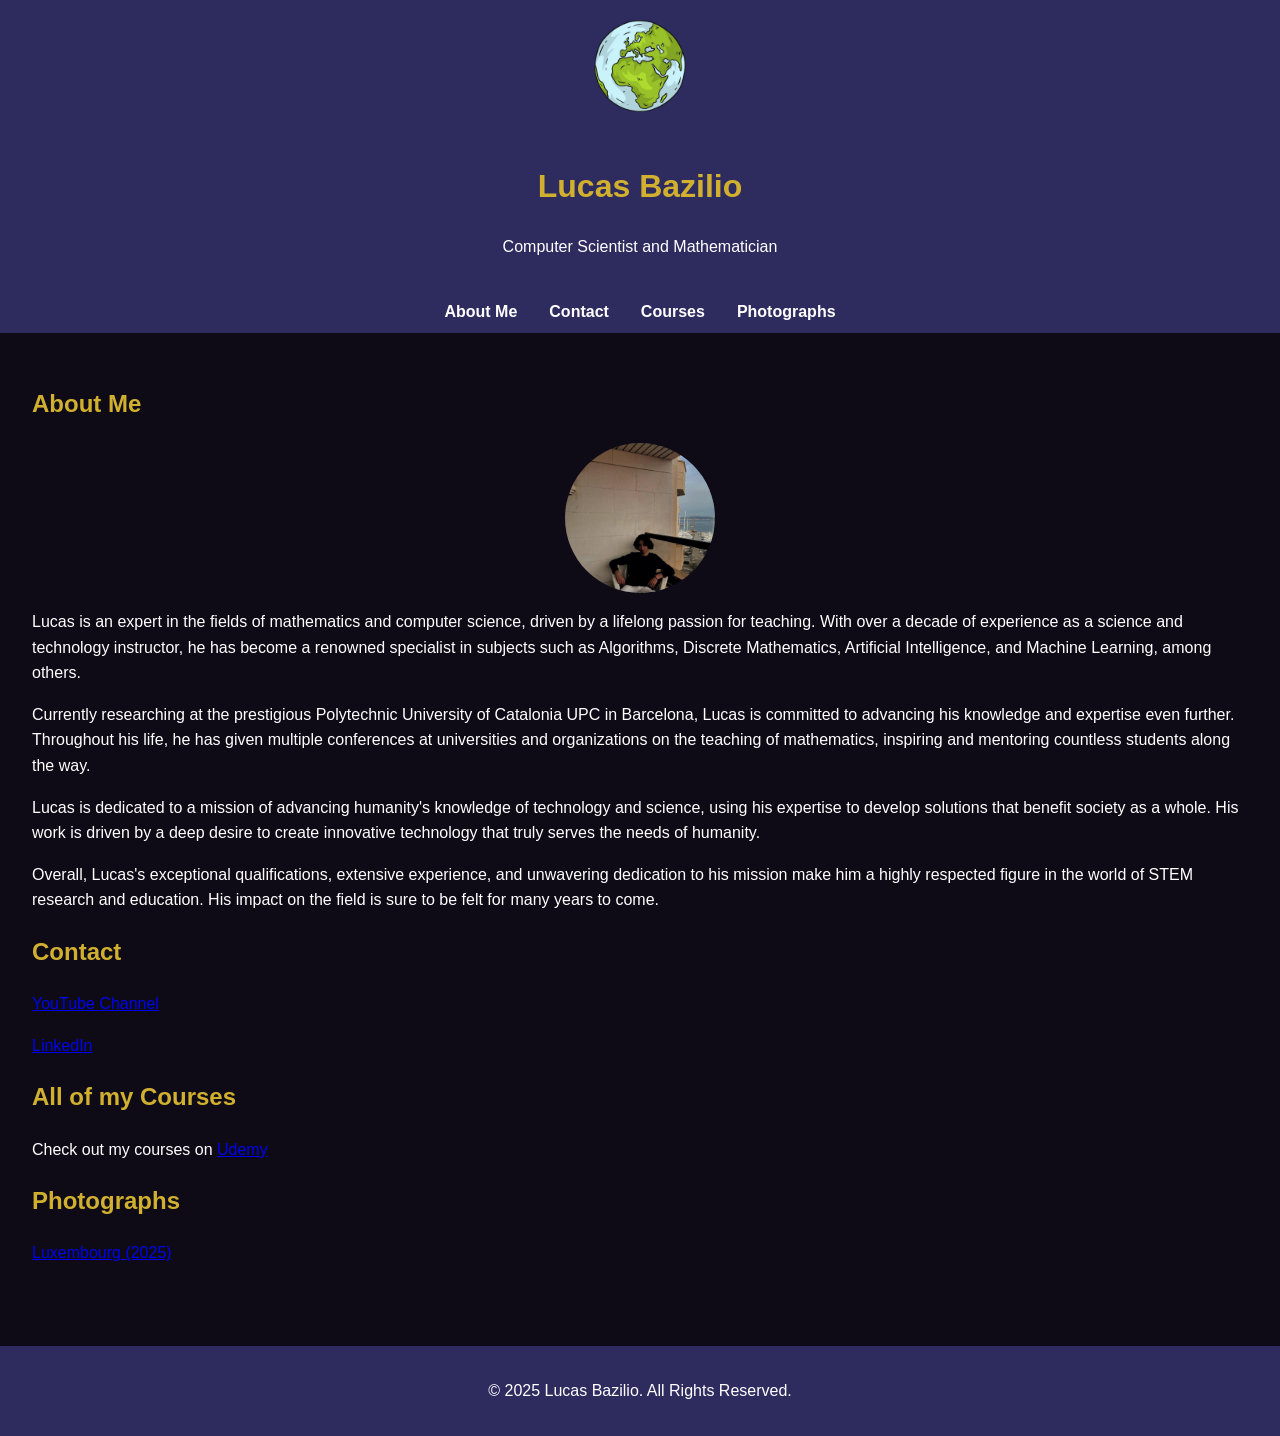
<file: index.html>
<!DOCTYPE html>
<html lang="en">
<head>
    <meta charset="UTF-8">
    <meta name="viewport" content="width=device-width, initial-scale=1.0">
    <title>Lucas Bazilio - Computer Scientist and Mathematician</title>
    <meta name="description" content="Lucas Bazilio is a Computer Scientist and Mathematician specializing in STEM education, research, and online teaching.">
    <link rel="icon" type="image/png" href="favicon.png">
    <style>
        html {
            scroll-behavior: smooth;
        }
        body {
            font-family: Arial, sans-serif;
            background-color: #0e0b16;
            color: #fff;
            margin: 0;
            padding: 0;
            line-height: 1.6;
        }
        header {
            background: #2e2b5f;
            color: #fff;
            padding: 1rem 0;
            text-align: center;
            position: relative;
            z-index: 1;
        }
        header img {
            width: 100px;
            height: auto;
            margin-bottom: 1rem;
        }
        nav {
            display: flex;
            justify-content: center;
            flex-wrap: wrap;
            background: #2e2b5f;
            padding: 0.5rem;
            position: sticky;
            top: 0;
            z-index: 10;
        }
        nav a {
            color: #fff;
            margin: 0 1rem;
            text-decoration: none;
            font-weight: bold;
            transition: color 0.3s ease;
        }
        nav a:hover {
            color: #d1b02f;
        }
        .container {
            padding: 2rem;
            min-height: 80vh;
        }
        h1, h2 {
            color: #d1b02f;
        }
        footer {
            background: #2e2b5f;
            color: #fff;
            text-align: center;
            padding: 1rem 0;
            margin-top: 2rem;
        }
        .course-links a {
            color: #d1b02f;
            text-decoration: none;
        }
        .course-links a:hover {
            text-decoration: underline;
        }
        .profile-pic {
            display: block;
            margin: 0 auto;
            border-radius: 50%;
            width: 150px;
            height: 150px;
        }
        @media (max-width: 600px) {
            .container {
                padding: 1rem;
            }
            nav a {
                margin: 0.5rem;
            }
        }
    </style>
</head>
<body>
    <header>
        <img src="earth.png" alt="Professional Logo">
        <h1>Lucas Bazilio</h1>
        <p>Computer Scientist and Mathematician</p>
    </header>
    <nav>
        <a href="#about">About Me</a>
        <a href="#contact">Contact</a>
        <a href="#courses">Courses</a>
        <a href="#photographs">Photographs</a>
    </nav>
    <div class="container">
        <section id="about">
            <h2>About Me</h2>
            <img src="lucasbazilioUdemy.jpeg" alt="Lucas Bazilio" class="profile-pic">
            <p>Lucas is an expert in the fields of mathematics and computer science, driven by a lifelong passion for teaching. With over a decade of experience as a science and technology instructor, he has become a renowned specialist in subjects such as Algorithms, Discrete Mathematics, Artificial Intelligence, and Machine Learning, among others.</p>
            <p>Currently researching at the prestigious Polytechnic University of Catalonia UPC in Barcelona, Lucas is committed to advancing his knowledge and expertise even further. Throughout his life, he has given multiple conferences at universities and organizations on the teaching of mathematics, inspiring and mentoring countless students along the way.</p>
            <p>Lucas is dedicated to a mission of advancing humanity's knowledge of technology and science, using his expertise to develop solutions that benefit society as a whole. His work is driven by a deep desire to create innovative technology that truly serves the needs of humanity.</p>
            <p>Overall, Lucas's exceptional qualifications, extensive experience, and unwavering dedication to his mission make him a highly respected figure in the world of STEM research and education. His impact on the field is sure to be felt for many years to come.</p>
        </section>
        <section id="contact">
            <h2>Contact</h2>
            <p><a href="https://www.youtube.com/channel/UC8KKJvDdBGbIS-47teH5R1Q" target="_blank">YouTube Channel</a></p>
            <p><a href="https://www.linkedin.com/in/lucasbazilio/" target="_blank">LinkedIn</a></p>
        </section>
        <section id="courses">
            <h2>All of my Courses</h2>
            <p>Check out my courses on <a href="https://www.udemy.com/user/lucas-estevao-bazilio/" target="_blank">Udemy</a></p>
        </section>
        <section id="photographs">
            <h2>Photographs</h2>
            <p><a href="Luxembourg/index.html" target="_blank">Luxembourg (2025)</a></p>
        </section>
    </div>
    <footer>
        <p>&copy; 2025 Lucas Bazilio. All Rights Reserved.</p>
    </footer>
</body>
</html>
</file>
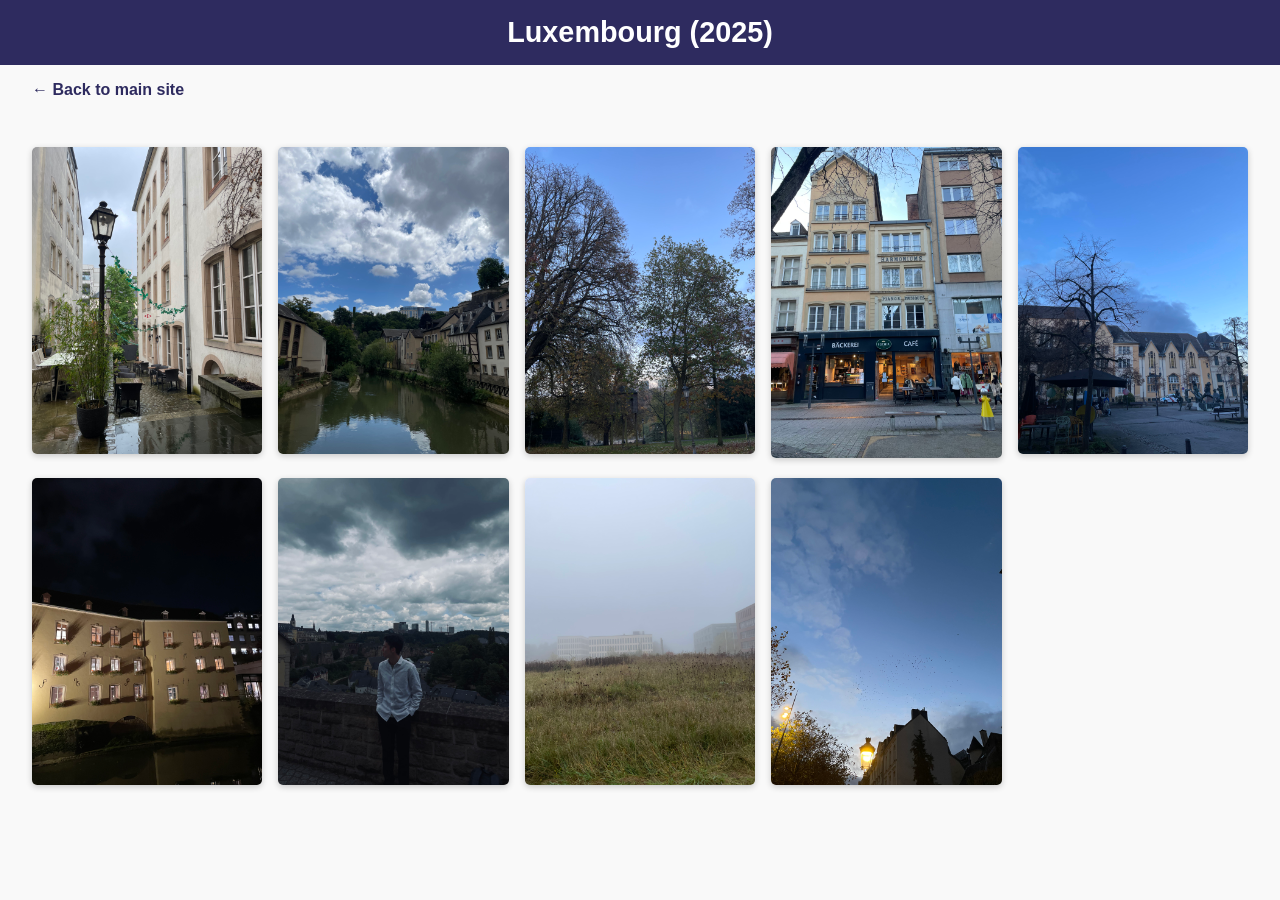
<file: Luxembourg/index.html>
<!DOCTYPE html>
<html lang="en">
<head>
    <meta charset="UTF-8">
    <meta name="viewport" content="width=device-width, initial-scale=1.0">
    <title>Photographs - Luxembourg (2025)</title>
    <style>
        body {
            font-family: Arial, sans-serif;
            margin: 0;
            background-color: #f9f9f9;
            color: #222;
        }

        header {
            background-color: #2e2b5f;
            color: white;
            padding: 1rem;
            text-align: center;
        }

        h1 {
            margin: 0;
            font-size: 1.8rem;
        }

        .gallery {
            display: grid;
            grid-template-columns: repeat(auto-fit, minmax(200px, 1fr));
            gap: 1rem;
            padding: 2rem;
        }

        .gallery img {
            width: 100%;
            height: auto;
            border-radius: 5px;
            box-shadow: 0 2px 6px rgba(0, 0, 0, 0.2);
            cursor: pointer;
            transition: transform 0.2s ease-in-out;
        }

        .gallery img:hover {
            transform: scale(1.03);
        }

        .back-link {
            display: block;
            margin: 1rem 2rem;
            color: #2e2b5f;
            text-decoration: none;
            font-weight: bold;
        }

        .back-link:hover {
            text-decoration: underline;
        }

        /* Lightbox Styles */
        .lightbox {
            position: fixed;
            display: none;
            top: 0;
            left: 0;
            width: 100%;
            height: 100%;
            background-color: rgba(0, 0, 0, 0.8);
            align-items: center;
            justify-content: center;
            z-index: 1000;
        }

        .lightbox img {
            max-width: 90%;
            max-height: 90%;
            border-radius: 8px;
        }

        .lightbox:target {
            display: flex;
        }

        .lightbox-close {
            position: fixed;
            top: 2rem;
            right: 2rem;
            color: white;
            font-size: 2rem;
            text-decoration: none;
            font-weight: bold;
            z-index: 1001;
        }

        .lightbox-close:hover {
            color: #d1b02f;
        }
    </style>
</head>
<body>
    <header>
        <h1>Luxembourg (2025)</h1>
    </header>

    <a class="back-link" href="../index.html">&larr; Back to main site</a>

    <div class="gallery">
        <!-- Link each image to the lightbox -->
        <a href="#img1"><img src="sample1.jpg" alt="Photo 1"></a>
        <a href="#img2"><img src="sample2.jpg" alt="Photo 2"></a>
        <a href="#img3"><img src="sample3.jpg" alt="Photo 3"></a>
        <a href="#img4"><img src="sample4.jpg" alt="Photo 4"></a>
        <a href="#img5"><img src="sample5.jpg" alt="Photo 5"></a>
        <a href="#img6"><img src="sample6.jpg" alt="Photo 6"></a>
        <a href="#img7"><img src="sample7.jpg" alt="Photo 7"></a>
        <a href="#img8"><img src="sample8.jpg" alt="Photo 8"></a>
        <a href="#img9"><img src="sample9.jpg" alt="Photo 9"></a>
    </div>

    <!-- Lightbox overlays -->
    <div id="img1" class="lightbox"><a href="#" class="lightbox-close">&times;</a><img src="sample1.jpg" alt="Photo 1"></div>
    <div id="img2" class="lightbox"><a href="#" class="lightbox-close">&times;</a><img src="sample2.jpg" alt="Photo 2"></div>
    <div id="img3" class="lightbox"><a href="#" class="lightbox-close">&times;</a><img src="sample3.jpg" alt="Photo 3"></div>
    <div id="img4" class="lightbox"><a href="#" class="lightbox-close">&times;</a><img src="sample4.jpg" alt="Photo 4"></div>
    <div id="img5" class="lightbox"><a href="#" class="lightbox-close">&times;</a><img src="sample5.jpg" alt="Photo 5"></div>
    <div id="img6" class="lightbox"><a href="#" class="lightbox-close">&times;</a><img src="sample6.jpg" alt="Photo 6"></div>
    <div id="img7" class="lightbox"><a href="#" class="lightbox-close">&times;</a><img src="sample7.jpg" alt="Photo 7"></div>
    <div id="img8" class="lightbox"><a href="#" class="lightbox-close">&times;</a><img src="sample8.jpg" alt="Photo 8"></div>
    <div id="img9" class="lightbox"><a href="#" class="lightbox-close">&times;</a><img src="sample9.jpg" alt="Photo 9"></div>
</body>
</html>
</file>
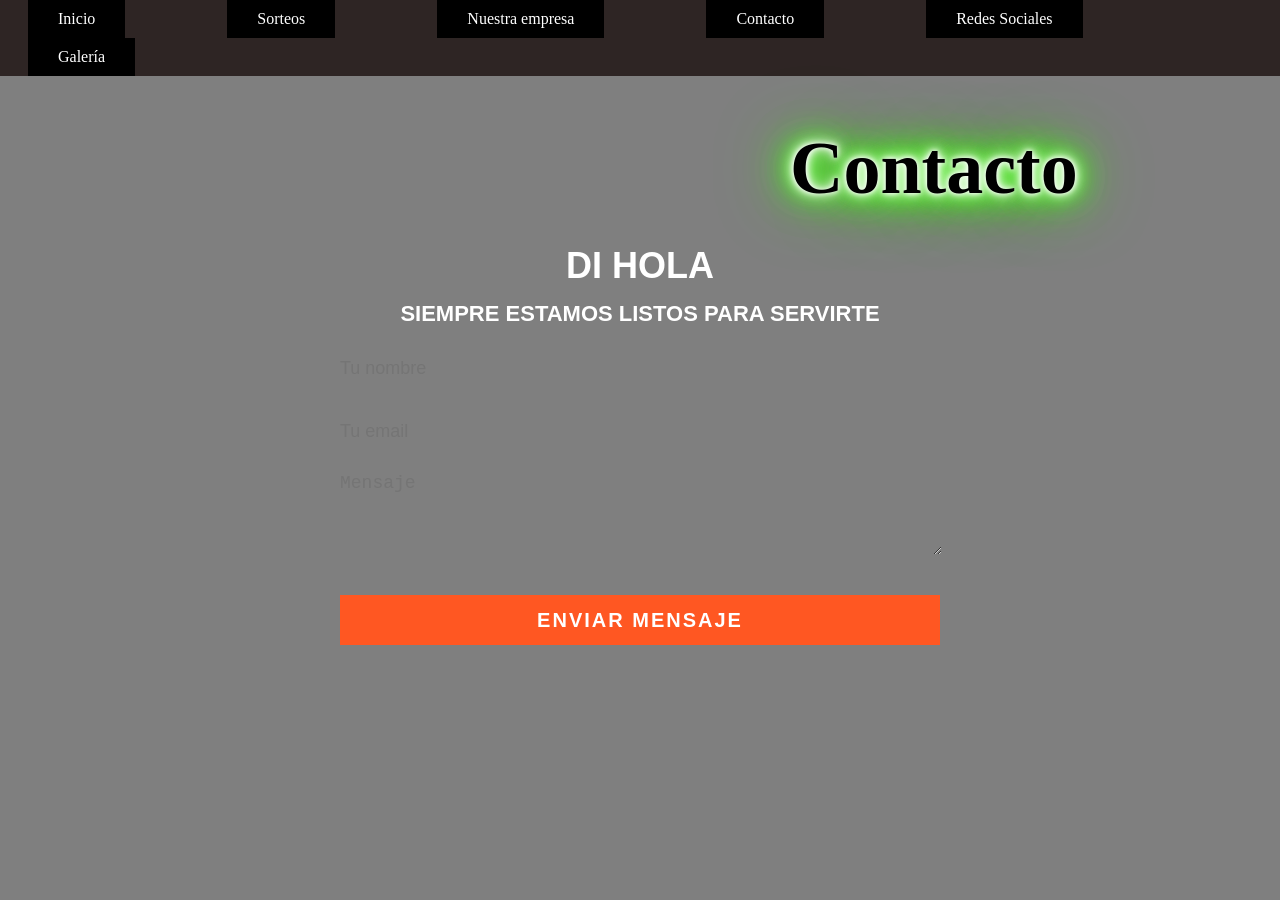
<file: contacto.html>
<!DOCTYPE html>
<html lang="en">
<head>
    <link rel="shortcut icon" href="logo/PCKABEZASLOGO.png">
    <meta charset="UTF-8">
    <meta name="viewport" content="width=device-width, initial-scale=1.0">
    <meta http-equiv="X-UA-Compatible" content="ie=edge">
    <title>Document</title>
    <link rel="stylesheet" href="css/socialmediastyle.css">
    <link rel="stylesheet" href="css/estilos.css">
    <link rel="stylesheet" href="css/contactostyle.css">
    <meta name="viewport" content="width=device-width, initial-scale=1.0">
</head>
<body>

        <div id="heroecontacto">
                <nav id="navG">
                        <a href="./index.html" class="nav-enlace">Inicio</a>
                        <a href="./sorteos.html"class="nav-enlace">Sorteos</a>
                        <a href="./nuestraempresa.html"class="nav-enlace">Nuestra empresa</a>
                        <a href="./contacto.html"class="nav-enlace">Contacto</a>
                        <a href="./redessociales.html"class="nav-enlace">Redes Sociales</a>
                        <a href="./imagenesproductos.html"class="nav-enlace">Galería</a>
                    </nav>
                    <h1 id="contacto">Contacto</h1>
                    <section id="align">

                   
                    <div class="contact-tittle">
                        <h1>Di Hola</h1>
                        <h2>Siempre estamos listos para servirte</h2>
                    </div>
                    <div class="contact-form">
                        <form id="contact-form" method="POST" action="">
                            <input name="name" type="text" class="form-control" placeholder="Tu nombre" required><br>
                            <input name="email" type="email" class="form-control" placeholder="Tu email" required><br>

                            <textarea name="message" class="form-control" placeholder="Mensaje" rows="4" required></textarea><br>

                            <input type="submit" class="form-control submit" value="ENVIAR MENSAJE">
                        </form>
                    
                    
                    </div>
                </section>
    
        <div id="heroecontacto-overlay">
        </div>
        </div>
    
</body>
</html>
</file>
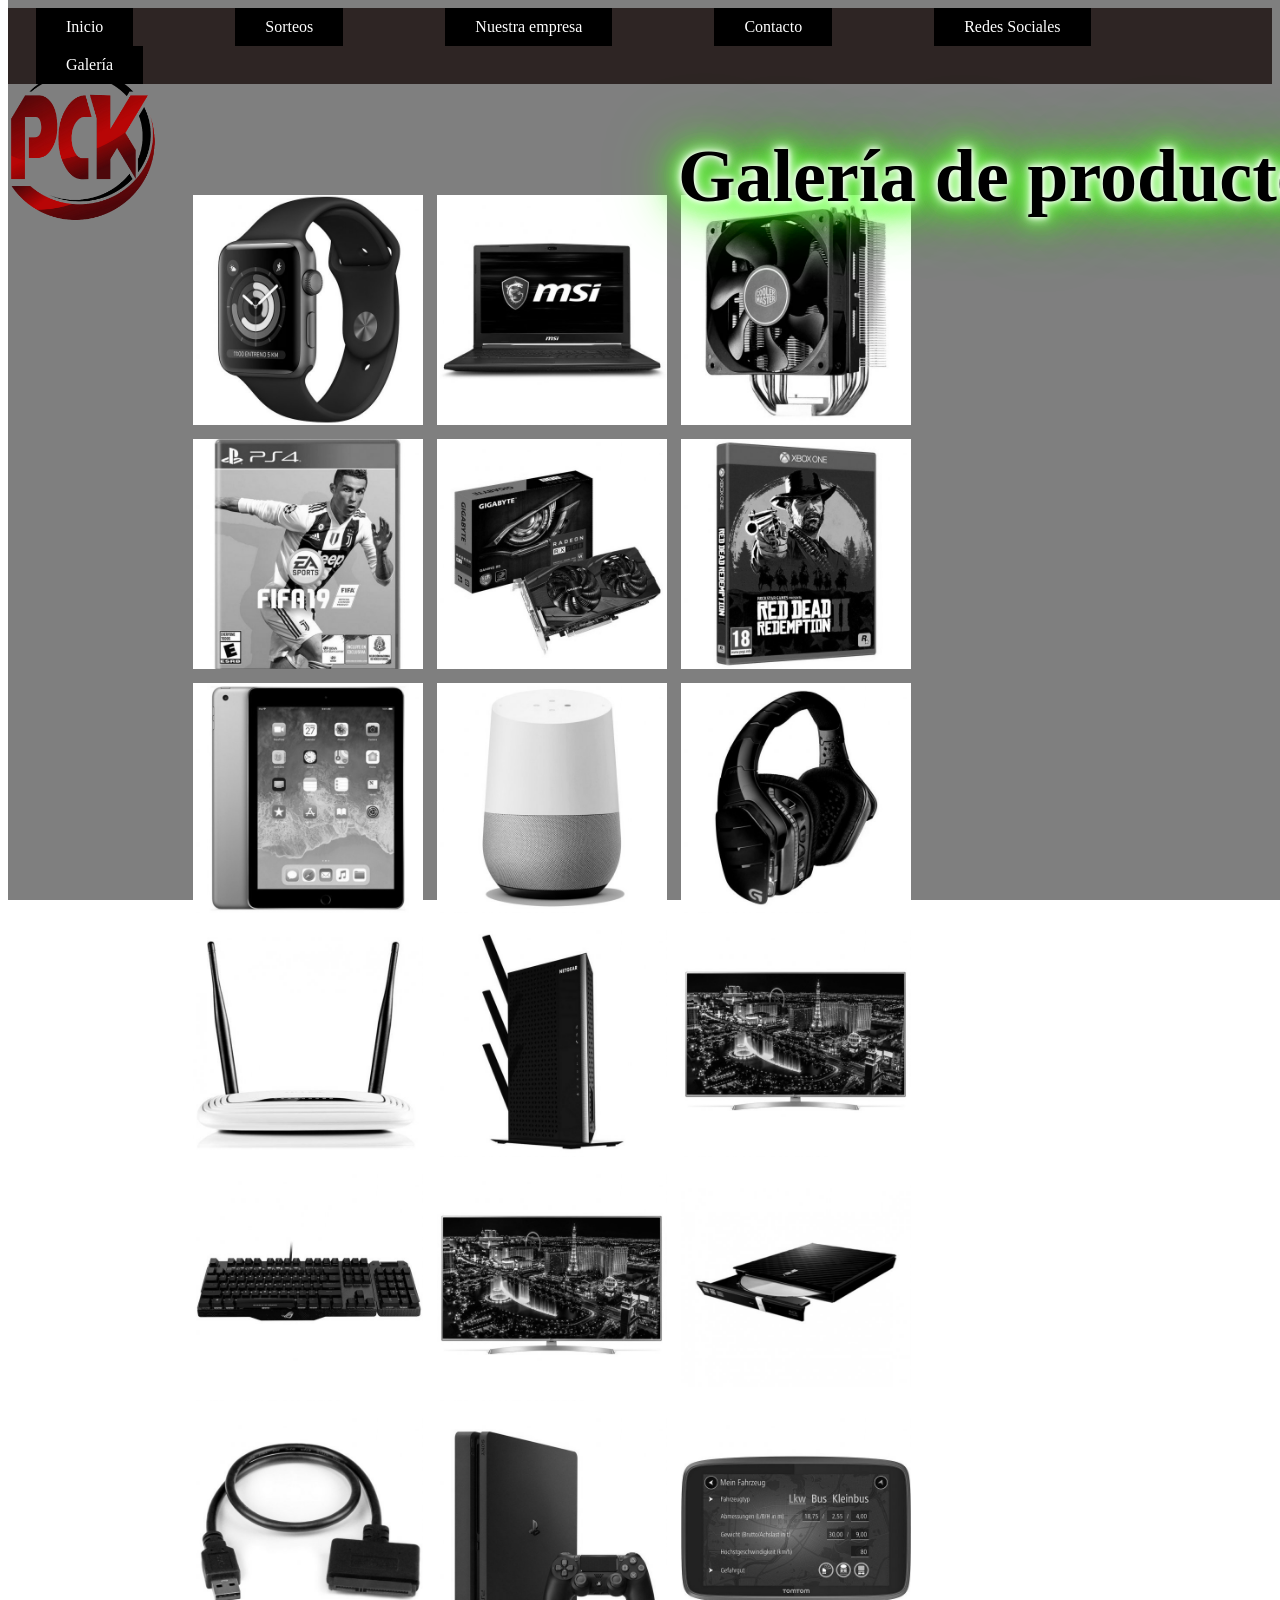
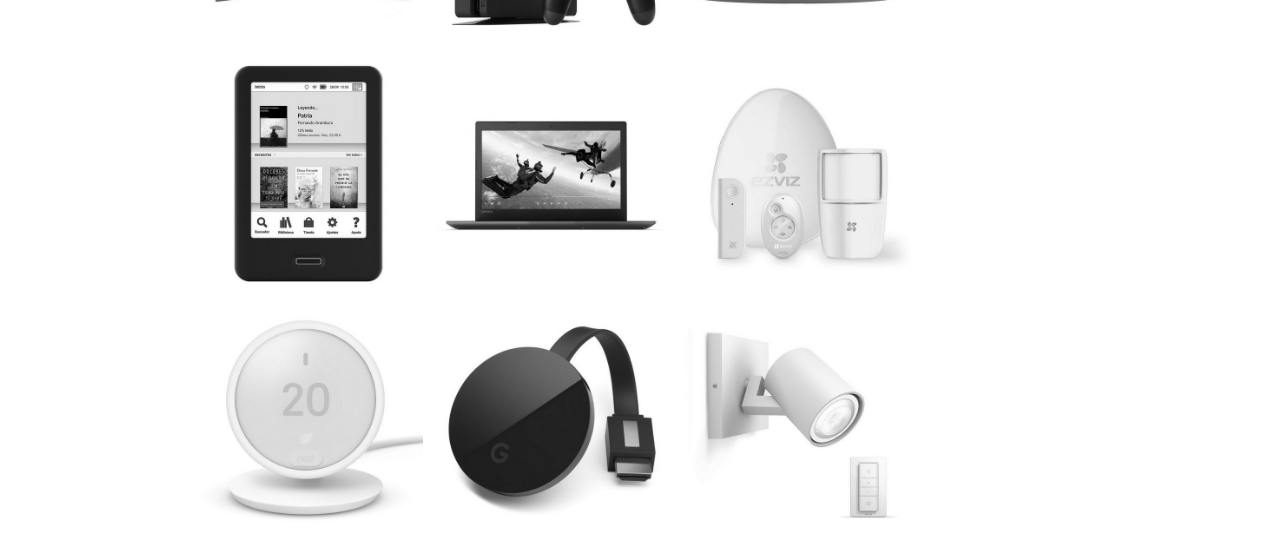
<file: imagenesproductos.html>
<!DOCTYPE html>
<html lang="en">
<head>
    <link rel="shortcut icon" href="logo/PCKABEZASLOGO.png">
    <meta charset="UTF-8">
    <meta name="viewport" content="width=device-width, initial-scale=1.0">
    <meta http-equiv="X-UA-Compatible" content="ie=edge">
    <title>PC KABEZAS</title>
    <link rel="stylesheet" href="css/estilos.css"> 
    <link rel="stylesheet" href="css/imgproductstyle.css">
    <link rel="stylesheet" href="css/bussinesstyle.css">
    <link rel="stylesheet" href="css/sorteostyle.css">
    <link rel="stylesheet" href="css/lightbox.min.css">
    <script type="text/javascript" src="js/lightbox-plus-jquery.min.js"></script>
    <meta name="viewport" content="width=device-width, initial-scale=1.0">
    
   
</head>
<body>
        <div id="heroeproducto">
                <nav id="navG">
                        <a href="./index.html" class="nav-enlace">Inicio</a>
                        <a href="./sorteos.html"class="nav-enlace">Sorteos</a>
                        <a href="./nuestraempresa.html"class="nav-enlace">Nuestra empresa</a>
                        <a href="./contacto.html"class="nav-enlace">Contacto</a>
                        <a href="./redessociales.html"class="nav-enlace">Redes Sociales</a>
                        <a href="./imagenesproductos.html"class="nav-enlace">Galería</a>
                    </nav>
                    <h1 id="galKennedy">Galería de productos</h1>
                    <div id="heroeproducto-overlay">
                          
                            <a href="./index.html"><img id="principio" src="logo/PCKABEZASLOGO.png" alt="logo PCK"> 
                            <div class="galeria">
                                    <a href="galeria/applewatch.jpg" data-lightbox="GaleriaKennedy"><img src="galeria/applewatch.jpg"></a>
                                    <a href="galeria/msi.jpg" data-lightbox="GaleriaKennedy"><img src="galeria/msi.jpg"></a>
                                    <a href="galeria/CoolerMastereHyper212X.jpg"data-lightbox="GaleriaKennedy" ><img src="galeria/CoolerMastereHyper212X.jpg"></a>
                                    <a href="galeria/Fifa19PS4.jpg" data-lightbox="GaleriaKennedy"><img src="galeria/Fifa19PS4.jpg" alt=""></a>
                                    <a href="galeria/gigabyteradeon.jpg" data-lightbox="GaleriaKennedy"><img src="galeria/gigabyteradeon.jpg" alt=""></a>
                                    <a href="galeria/ReadDeadXbox,jpg.jpg" data-lightbox="GaleriaKennedy"><img src="galeria/ReadDeadXbox,jpg.jpg" alt=""></a>
                                    <a href="galeria/AppleIpad2018Wifi128GBGrisEspacial.jpg" data-lightbox="GaleriaKennedy"><img src="galeria/AppleIpad2018Wifi128GBGrisEspacial.jpg" alt=""></a>
                                    <a href="galeria/GoogleHomeAltavoz.jpg" data-lightbox="GaleriaKennedy"><img src="galeria/GoogleHomeAltavoz.jpg" alt=""></a>
                                    <a href="galeria/Logitech G933.jpg" data-lightbox="GaleriaKennedy"><img src="galeria/Logitech G933.jpg" alt=""></a>
                                    <a href="galeria/TP-LINKTL-WR841N.jpg" data-lightbox="GaleriaKennedy"><img src="galeria/TP-LINKTL-WR841N.jpg" alt=""></a>
                                    <a href="galeria/Netgear Nighthawk.jpg" data-lightbox="GaleriaKennedy"><img src="galeria/Netgear Nighthawk.jpg" alt=""></a>
                                    <a href="galeria/LG 50UK6950PLB.jpg" data-lightbox="GaleriaKennedy"><img src="galeria/LG 50UK6950PLB.jpg" alt=""></a>
                                    <a href="galeria/Asus Rog Claymore CHHERY MX red.jpg"><img src="galeria/Asus Rog Claymore CHHERY MX red.jpg" alt=""></a>
                                    <a href="galeria/LG 50UK6950PLB.jpg" data-lightbox="GaleriaKennedy"><img src="galeria/LG 50UK6950PLB.jpg" alt=""></a>
                                    <a href="galeria/GrabadoraAsus SDRW-08D2S-U Lite.jpg" data-lightbox="GaleriaKennedy"><img src="galeria/GrabadoraAsus SDRW-08D2S-U Lite.jpg" alt=""></a>
                                    <a href="galeria/Startech Adaptador USB 3.0 a SATA III.jpg" data-lightbox="GaleriaKennedy"><img src="galeria/Startech Adaptador USB 3.0 a SATA III.jpg" alt=""></a>
                                    <a href="galeria/Play4Slim500GB.jpg" data-lightbox="GaleriaKennedy"><img src="galeria/Play4Slim500GB.jpg" alt=""></a>
                                    <a href="galeria/Tomtom GO Professional 6250 GPS.jpg" data-lightbox="GaleriaKennedy"><img src="galeria/Tomtom GO Professional 6250 GPS.jpg" alt=""></a>
                                    <a href="galeria/EbookBq Cervantes 4 8GB.jpg" data-lightbox="GaleriaKennedy"><img src="galeria/EbookBq Cervantes 4 8GB.jpg" alt=""></a>
                                    <a href="galeria/Lenovo Ideapad 330I7-8750H16GB1TB256 SSDGTX 1050.jpg" data-lightbox="GaleriaKennedy"><img src="galeria/Lenovo Ideapad 330I7-8750H16GB1TB256 SSDGTX 1050.jpg" alt=""></a>
                                    <a href="galeria/AlarmaEZVIZ BS-113A.jpg" data-lightbox="GaleriaKennedy"><img src="galeria/AlarmaEZVIZ BS-113A.jpg" alt=""></a>
                                    <a href="galeria/Nest Thermostat.jpg" data-lightbox="GaleriaKennedy"><img src="galeria/Nest Thermostat.jpg" alt=""></a>
                                    <a href="galeria/ChromecastUltra.jpg" data-lightbox="GaleriaKennedy"><img src="galeria/ChromecastUltra.jpg" alt=""></a>
                                    <a href="galeria/Philips Hue White Ambiance Spot Runner GU10 Blanco.jpg" data-lightbox="GaleriaKennedy"><img src="galeria/Philips Hue White Ambiance Spot Runner GU10 Blanco.jpg" alt=""></a>

                            </div>
                    </div>
                    </div>
</body>
</html>
</file>
<file: css/socialmediastyle.css>
body{
    margin: 0px;
    background-image: url("https://codetheweb.blog/assets/img/posts/css-advanced-background-images/mountains.jpg");
    background-size: cover;
    background-position: center center;
    position: relative;
    top: 0;
    bottom: 0;
    height: 100vh;
    z-index: -10;
}

#heroe{
    background-image: url("https://codetheweb.blog/assets/img/posts/css-advanced-background-images/mountains.jpg");
    background-size: cover;
    background-position: center center;
    position: relative;
    top: 0;
    bottom: 0;
    height: 100vh;
    z-index: -10;
}

#heroe-overlay{
    position:absolute;
    background-color: rgba(0, 0, 0, 0.5);
    top: 0;
    bottom: 0;
    height: 100%;
    width: 100%;
    z-index: -5;
}


#volver{

right:10px;

padding-top: 0px;
weight: 230px;
height: 170px;
display:flex;
top: -40px;
position: relative;
}

#insta{
    position: relative;
    padding:0px;
    margin:0px;
    weight: 230px;
    height: 170px;
    display: flex;
    left:550px;
    top:95px;
}
#twitter{
    position: relative;
    padding:0px;
    margin:0px;
    weight: 370px;
    height: 330px;
    display: flex;
    left:1050px;
    top:-140px;

}

#adentrate{
    color:rgb(0, 0, 0);
    text-align: center;
    font-size: 74px;
    text-shadow: 0 0 5px #FFF, 0 0 10px #FFF, 0 0 15px #FFF, 0 0 20px #49ff18, 0 0 30px #49FF18, 0 0 40px #49FF18, 0 0 55px #49FF18, 0 0 75px #49ff18;
    ;
    display: flex;
    margin:0px;
    position: relative;
    right: -370px;
    top:50px;


}
</file>
<file: css/estilos.css>
#Titulo{
    color:rgb(0, 0, 0);
    text-align: center;
    font-size: 74px;
    margin: 0px;
    text-shadow: 0 0 5px #FFF, 0 0 10px #FFF, 0 0 15px #FFF, 0 0 20px #49ff18, 0 0 30px #49FF18, 0 0 40px #49FF18, 0 0 55px #49FF18, 0 0 75px #49ff18;
}
#Refran{
    font-size:40px;
    text-shadow: 2px 0 0px #800040, 3px 2px 0px rgba(77,0,38,0.5), 3px 0 3px #FF002B, 5px 0 3px #800015, 6px 2px 3px rgba(77,0,13,0.5), 6px 0 9px #FF5500, 8px 0 9px #802A00, 9px 2px 9px rgba(77,25,0,0.5), 9px 0 18px #FFD500, 11px 0 18px #806A00, 12px 2px 18px rgba(77,66,0,0.5), 12px 0 30px #D4FF00, 14px 0 30px #6A8000, 15px 2px 30px rgba(64,77,0,0.5), 15px 0 45px #80FF00, 17px 0 45px #408000, 17px 2px 45px rgba(38,77,0,0.5);
    color: #A7DD3C;
    display:inline;
    padding-left: 300px;
    margin-top:50px;
    transition:all 4s ease-in-out;
}
#Refran2{
    font-size:40px;
    text-shadow: 2px 0 0px #800040, 3px 2px 0px rgba(77,0,38,0.5), 3px 0 3px #FF002B, 5px 0 3px #800015, 6px 2px 3px rgba(77,0,13,0.5), 6px 0 9px #FF5500, 8px 0 9px #802A00, 9px 2px 9px rgba(77,25,0,0.5), 9px 0 18px #FFD500, 11px 0 18px #806A00, 12px 2px 18px rgba(77,66,0,0.5), 12px 0 30px #D4FF00, 14px 0 30px #6A8000, 15px 2px 30px rgba(64,77,0,0.5), 15px 0 45px #80FF00, 17px 0 45px #408000, 17px 2px 45px rgba(38,77,0,0.5);
    color: #A7DD3C;
    display:inline;
    margin:0px;
    padding-left: 300px;
    padding-top: 20px;
    }

#opinion{
    display:flexbox;
    font-size:30px;
    margin:0px;
    padding-left: 765px;
    padding-top: 20px;
    color: rgba(133, 6, 6, 0.87);
    transition:all 4s ease-in-out;
    text-shadow: 0 0 15px rgba(255,255,255,.5), 0 0 10px rgba(255,255,255,.5);
}
#opinionpor{
    display:flex;
    font-size:19px;
    margin:0px;
    padding-left:865px;
    padding-top: 35px;
    color: #000000;
    text-shadow: 2px 2px 0 #bcbcbc, 4px 4px 0 #9c9c9c;
    color: #000000;
}
#logo{
     margin: 0px;
    width: 200px;
    height: 150px;
    position: relative;
    top:-250px;
    display:flex;
  
}
#lapp{
    margin:0px;
    width: 300px;
    height: 250px;
    position: relative;
    top:-400px;
    display:flex;
   
}
#navG{
    color: white;
    padding: 0px;
    background-color:rgb(46, 37, 36);
    font-family: Georgia, 'Times New Roman', Times, serif ;
    font-size: 16px;
    top: 300px;

}
.nav-enlace{
    display: inline-block;
    background: rgb(0, 0, 0);
    color:white;
    padding: 10px 30px;
    text-decoration: none;
    margin-left: 28px;
    margin-right: 70px;
}
.nav-enlace:hover{
    background: rgb(87, 71, 0);
}
.nav-enlace:active{
    background:rgb(248, 232, 3)
}


body{
background-attachment: fixed;
background-repeat: no-repeat;
background-position: center;
background-image: url("https://www.allperfectstories.com/wp-content/uploads/2017/07/tech-serve.jpg");
background-size: cover;
}


#donacion{
    position: relative;
    right: -850px;
    padding: 0px;
    margin: 0px;
   top: 400px;
}
</file>
<file: css/contactostyle.css>
#heroecontacto{
    background-image: url("http://www.hdnicewallpapers.com/Walls/Big/Computers/Laptop_on_Desk_HD_Wallpaper.jpg");
    background-size: cover;
    background-position: center center;
    position: relative;
    top: 0;
    bottom: 0;
    height: 100vh;
    z-index: -10;
}

#heroecontacto-overlay{
    position:absolute;
    background-color: rgba(0, 0, 0, 0.5);
    top: 0;
    bottom: 0;
    height: 100%;
    width: 100%;
    z-index: -5;
}

#contacto{
    color:rgb(0, 0, 0);
    text-align: center;
    font-size: 74px;
    text-shadow: 0 0 5px #FFF, 0 0 10px #FFF, 0 0 15px #FFF, 0 0 20px #49ff18, 0 0 30px #49FF18, 0 0 40px #49FF18, 0 0 55px #49FF18, 0 0 75px #49ff18;
    ;
    display: flex;
    margin:0px;
    position: relative;
    right: -790px;
    top:50px;
    text-align: center;
}

.contact-tittle{
    margin-top: 100px;
    color: #fff;
    text-transform: uppercase;
    transition: all 4s ease-in-out;
    text-align: center
}

.contact-tittle h1{
    font-size: 36px;
    line-height: 10px;
    font-family: sans-serif;
}

.contact-tittle h2{
    font-size: 22px;
    font-family: sans-serif;

}
.form{
    margin-top: 50px;
    transition : all 4s ease-in-out;
    align:center;

}

.form-control{
align:center;
width: 600px;
background:transparent;
border:none;
outline: :none;
border-botoom: 1px solid gray;
color:#fff;
font-size:18px;
margin-bottom: 16px;
}


#align{
    text-align: center;
}

input{
    height: 45px;
}

form .submit{
    background:#ff5722;
    border-color: transparent;
    color: #fff;
    font-size: 20px;
    font-weight: bold;
    letter-spacing:2px;
    height: 50px;
    margin-top: 20px;
}

form .submit:hover{
    background-color: #f44336;
    cursor: pointer;
}
</file>
<file: css/imgproductstyle.css>
#heroproducto{
    background-image: url("https://i.ytimg.com/vi/uNCr7NdOJgw/maxresdefault.jpg");
    background-size: cover;
    background-position: center center;
    position: relative;
    top: 0;
    bottom: 0;
    height: 100vh;
    z-index: -10;
}

#heroeproducto-overlay{
    position:absolute;
    background-color: rgba(0, 0, 0, 0.5);
    top: 0;
    bottom: 0;
    height: 100%;
    width: 100%;
    z-index: -5;
}

#principio{

    right:10px;
    
    padding-top: 0px;
    weight: 230px;
    height: 170px;
    display:flex;
    top: 60px;
    position: relative;
    }

    #galKennedy{
        color:rgb(0, 0, 0);
        text-align: center;
        font-size: 74px;
        text-shadow: 0 0 5px #FFF, 0 0 10px #FFF, 0 0 15px #FFF, 0 0 20px #49ff18, 0 0 30px #49FF18, 0 0 40px #49FF18, 0 0 55px #49FF18, 0 0 75px #49ff18;
        ;
        display: flex;
        margin:0px;
        position: relative;
        right: -670px;
        top:50px;
    
    
    }

  .galeria{
      margin-left: 180px;
      margin-top: 20px;
      margin-right: 180px;
  }

  .galeria img{
      width: 230px;
      padding: 5px;
      filter: grayscale(100%);
      transition: 1s;
  }

  .galeria img:hover{
      filter: grayscale(0);
      transform: scale(1.1);
  }
</file>
<file: css/bussinesstyle.css>
#heroempresa{
    background-image: url("http://1.bp.blogspot.com/-9ldYbPkFqtI/TrGwtJb_FpI/AAAAAAAAAZs/16PQLawyFH4/s1600/Sin+t%25C3%25ADtulo-1.jpg");
    background-size: cover;
    background-position: center center;
    position: relative;
    top: 0;
    bottom: 0;
    height: 100vh;
    z-index: -10;
}

#heroempresa-overlay{
    position:absolute;
    background-color: rgba(0, 0, 0, 0.5);
    top: 0;
    bottom: 0;
    height: 100%;
    width: 100%;
    z-index: -5;
}

#empresa{
    color:rgb(0, 0, 0);
    text-align: center;
    font-size: 74px;
    text-shadow: 0 0 5px #FFF, 0 0 10px #FFF, 0 0 15px #FFF, 0 0 20px #49ff18, 0 0 30px #49FF18, 0 0 40px #49FF18, 0 0 55px #49FF18, 0 0 75px #49ff18;
    ;
    display: flex;
    margin:0px;
    position: relative;
    right: -670px;
    top:50px;
}

#historiap{
    position: relative;
    left: 350px;
    top:250px;
    font-size: 24px;
    padding: 0px 0px 0px 0px;
    margin: 0px 0px 0px 0px;
    font-family: sans-serif;
    


}

#mapa{
    display: flex;
    position: relative;
    left:590px;
    top:200px;
    margin:0px;
    padding: 0px;
}

#tencent{
    position:relative;
    display:flex;
    bottom: 520px;
    left:1000px;
    opacity: 0.6;
    width: 800px;
    
}
</file>
<file: css/sorteostyle.css>
#heroesorteo{
    background-image: url("https://img.webme.com/pic/w/webcp/bge01.jpg");
    background-size: cover;
    background-position: center center;
    position: relative;
    top: 0;
    bottom: 0;
    height: 100vh;
    z-index: -10;
}

#heroesorteo-overlay{
    position:absolute;
    background-color: rgba(0, 0, 0, 0.5);
    top: 0;
    bottom: 0;
    height: 100%;
    width: 100%;
    z-index: -5;
}

#sorteos{
    color:rgb(0, 0, 0);
    text-align: center;
    font-size: 74px;
    text-shadow: 0 0 5px #FFF, 0 0 10px #FFF, 0 0 15px #FFF, 0 0 20px #49ff18, 0 0 30px #49FF18, 0 0 40px #49FF18, 0 0 55px #49FF18, 0 0 75px #49ff18;
    ;
    display: flex;
    margin:0px;
    position: relative;
    right: -770px;
    top:50px;

}

#cancion{
    position: relative;
    display: flex;
    top:30px;
    font-size: 16px;
    color: white;
    left:20px;
    font-family: sans-serif;
}

#song{
    position: relative;
    display: flex;
    top:30px;
    font-size: 16px;
    color: black;
    left:20px;

}

#sonido{
    position: relative;
    left:20px;
}

#theman{
    padding:0px 0px 0px 0px;
    margin: 0px 0px 0px 0px;
    position: relative;
    display: flex;
    font-size: 14px;
    color: white;
    left:20px;
    font-family: sans-serif;


}

#ruleta{
    position: relative;
    left: 1500px;
    bottom: 220px;
    width: 230px;
    margin: 0px 0px 0px 0px;
    padding: 0px 0px 0px 0px;
    
}

#tg{
    margin: 0px 0px 0px 0px;
    padding: 0px 0px 0px 0px;
    display: flex;
    position: relative;
    bottom:200px;
    widows: 300px;
    height: 100px;
    left:500px;
}

#precio1{
    margin:0px 0px 0px 0px;
    padding: 0px 0px 0px 0px;
    font-size: 22px;
    position: relative;
    left:530px;
    color: red;
   bottom: 190px;
}

#iphone{
    position: relative;
    height: 150px;
    bottom:380px;
    left: 800px;
}
#precio2{
    margin:0px 0px 0px 0px;
    padding: 0px 0px 0px 0px;
    font-size: 22px;
    position: relative;
    left:820px;

    color: red;
   bottom: 368px;
}

#monitor{
    position: relative;
    padding: 0px 0px 0px 0px;
    margin: 0px 0px 0px 0px;
    left:1100px;
    bottom: 550px;
    width: 150px;
    height: 150px;;

}

#precio3{
    margin:0px 0px 0px 0px;
    padding: 0px 0px 0px 0px;
    font-size: 22px;
    position: relative;
    left:1155px;

    color: red;
   bottom: 548px;   
}
#sigue {
    color: white;
  
    font-family: sans-serif;
    font-size: 28px;
    
}
</file>
